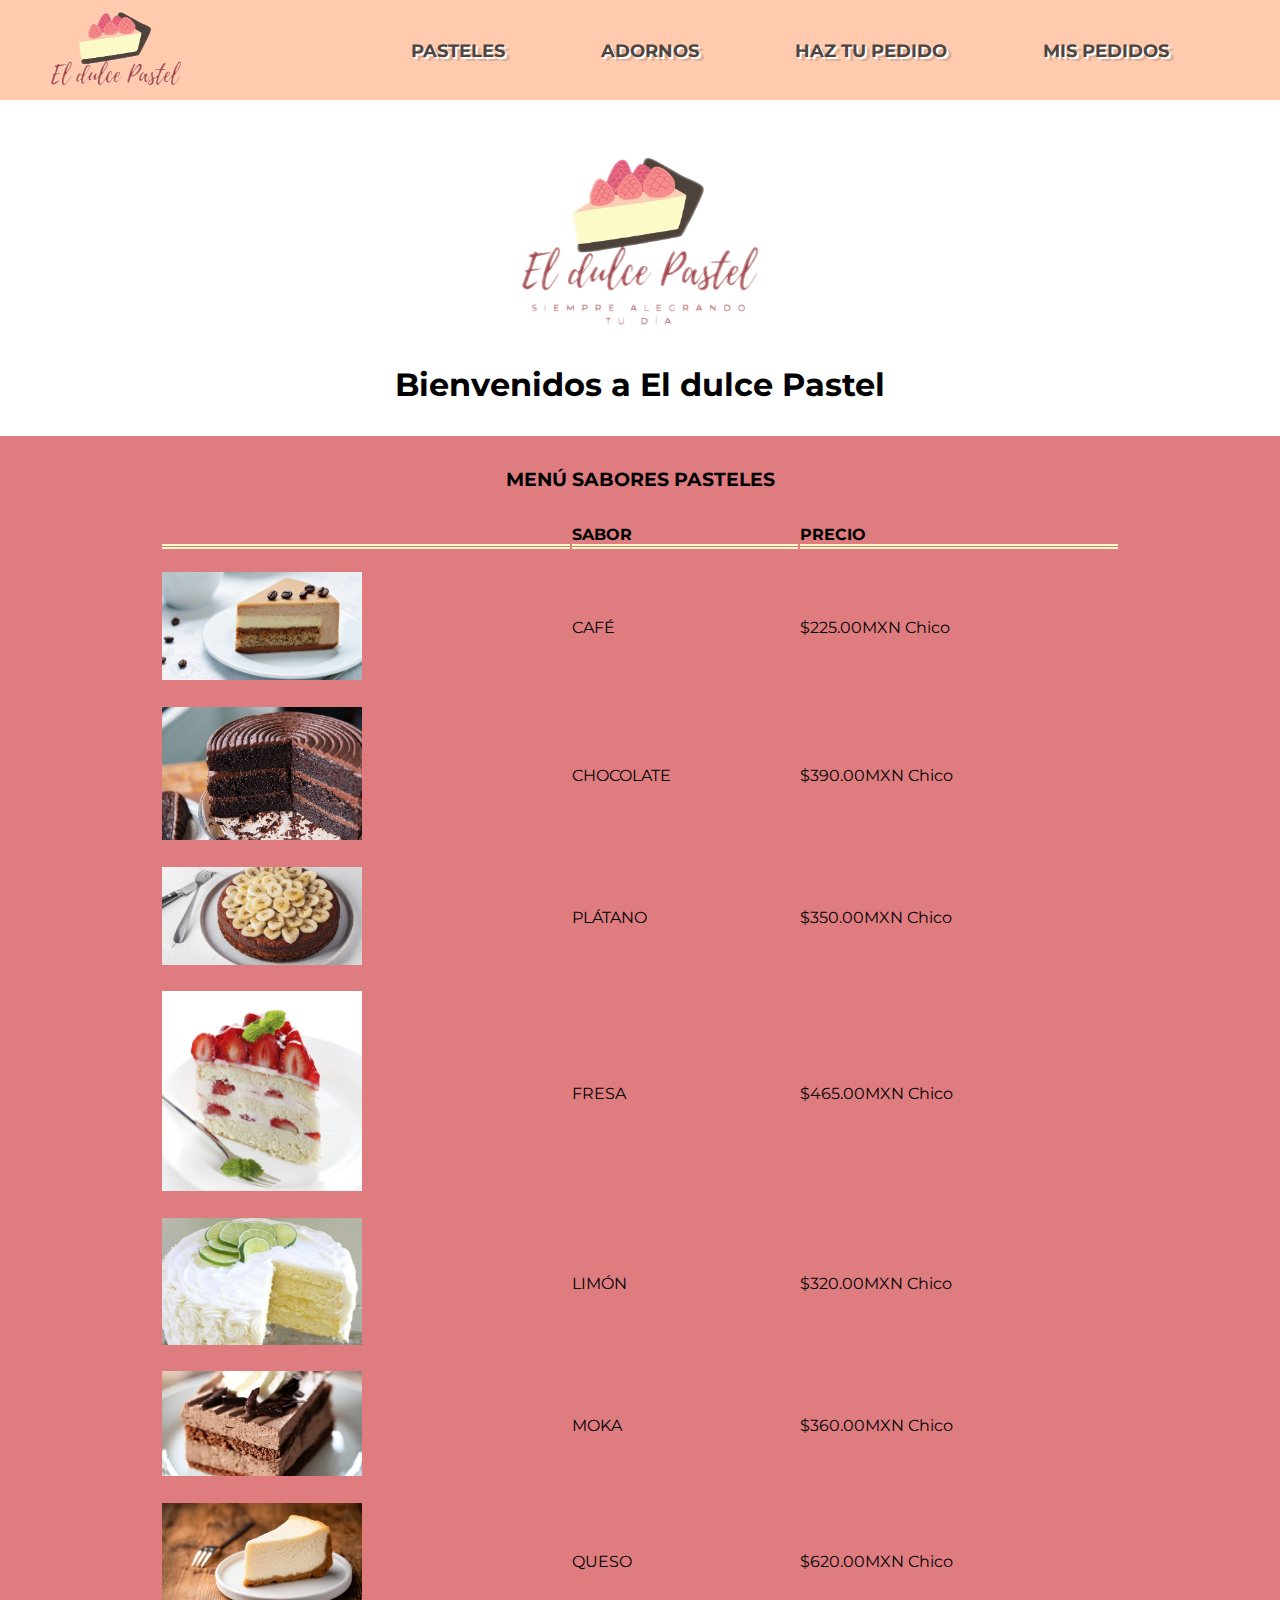
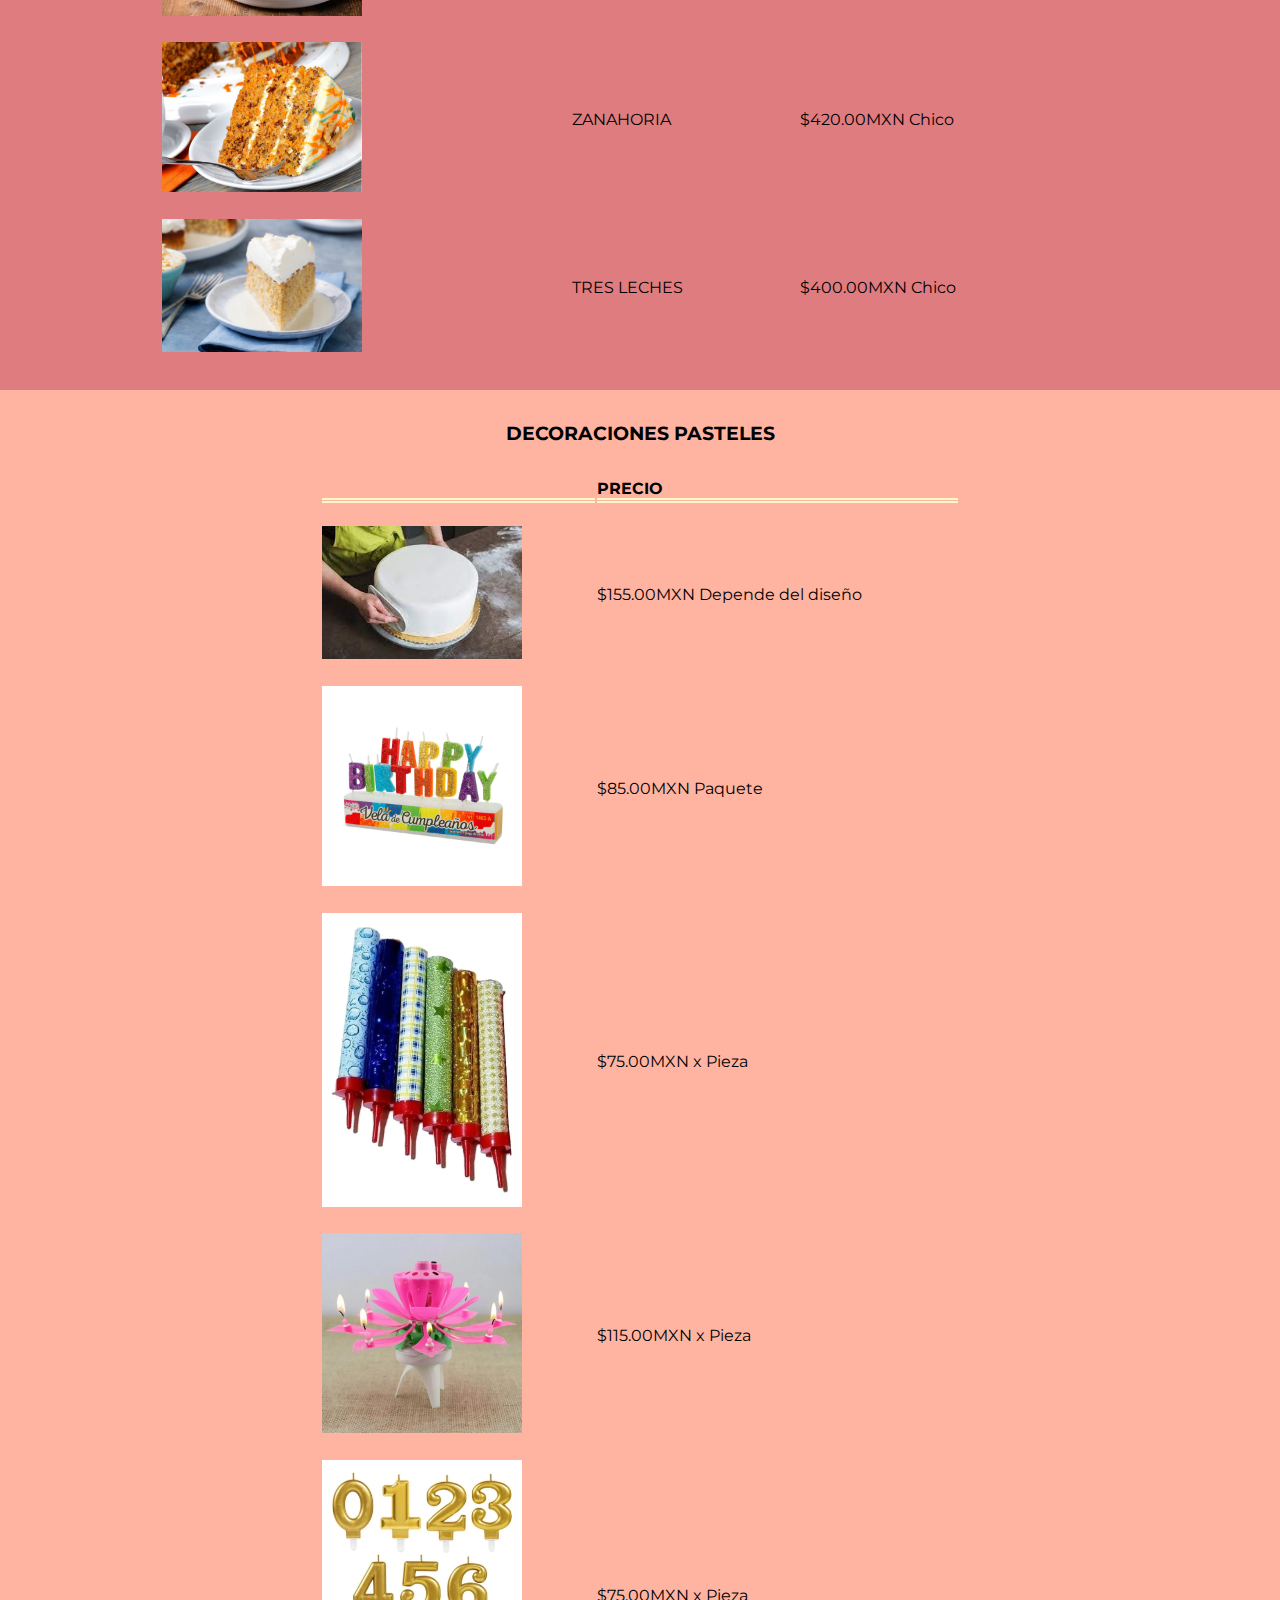
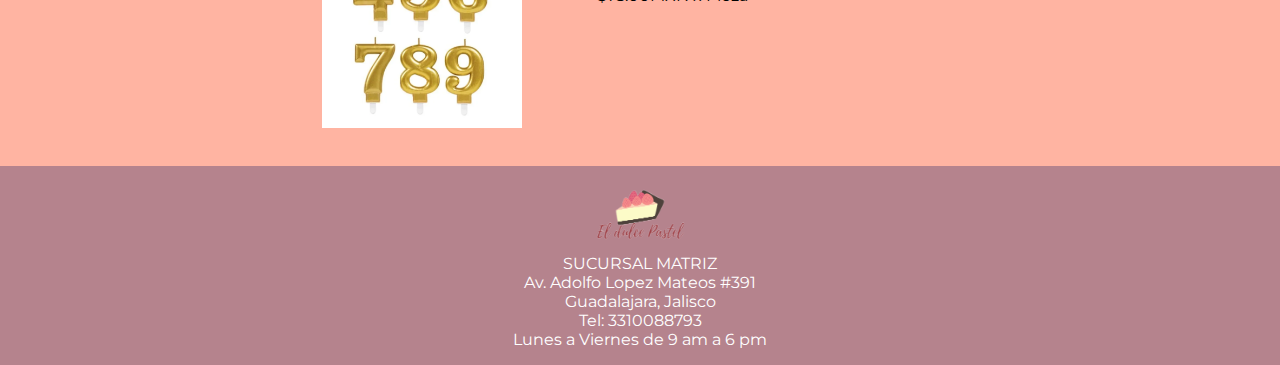
<file: 02-HTML/index.html>
<!DOCTYPE html>
<html lang="en">
    <head>
        <meta charset="UTF-8">
        <meta http-equiv="X-UA-Compatible" content="IE=edge">
        <meta name="viewport" content="width=device-width, initial-scale=1.0">
        <link rel="stylesheet" href="styles.css">
        <link href="https://fonts.googleapis.com/css2?family=Lexend:wght@100;400;500;700&family=Montserrat:wght@100;400;500;600&display=swap" rel="stylesheet">
        <!--Fav Icon-->
        <link rel="shortcut icon" href="images/favicon.png" type="image/x-icon" />
        <title>El Dulce Pastel</title>
    </head>
    <body>
        <header>
            <div class="logo">
               <a href="index.html"><img class="logonav" src="images/logonav.png" alt="logo"></a>
            </div>
            <nav>
                <a class="nav-link" href="#pasteles">PASTELES</a>
                <a class="nav-link" href="#decos">ADORNOS</a>
                <a class="nav-link" href="./pages/pedido.html">HAZ TU PEDIDO</a>
                <a class="nav-link" href="./pages/inventario.html">MIS PEDIDOS</a>
            </nav>
        </header>

        <main>
            <img class="logomain" src="images/logo.png" alt="logo">
            <h1>Bienvenidos a El dulce Pastel</h1>
            <section class="pasteles" id="pasteles">
                <h3 style="margin-top: 2rem; text-align: center;">MENÚ SABORES PASTELES</h3>

                <table>
                    <thead>
                        <tr>
                            <th></th>
                            <th>SABOR</th>
                            <th>PRECIO</th>
                        </tr>
                    </thead>
                    <tbody>
                        <tr>
                            <td><img class="pastel" src="./images/sabores/cafe.jpeg" alt="Pastel de Café"></td>
                            <td>CAFÉ</td>
                            <td>$225.00MXN Chico</td>
                        </tr>
                        <tr>
                            <td><img class="pastel" src="./images/sabores/chocolate.jpeg" alt="Pastel de Chocolate"></td>
                            <td>CHOCOLATE</td>
                            <td>$390.00MXN Chico</td>
                        </tr>
                        <tr>
                            <td><img class="pastel" src="./images/sabores/platano.png" alt="Pastel de Plátano"></td>
                            <td>PLÁTANO</td>
                            <td>$350.00MXN Chico</td>
                        </tr>
                        <tr>
                            <td><img class="pastel" src="./images/sabores/fresa.jpeg" alt="Pastel de Fresa"></td>
                            <td>FRESA</td>
                            <td>$465.00MXN Chico</td>
                        </tr>
                        <tr>
                            <td><img class="pastel" src="./images/sabores/limon.jpeg" alt="Pastel de Limón"></td>
                            <td>LIMÓN</td>
                            <td>$320.00MXN Chico</td>
                        </tr>
                        <tr>
                            <td><img class="pastel" src="./images/sabores/moka.webp" alt="Pastel de Moka"></td>
                            <td>MOKA</td>
                            <td>$360.00MXN Chico</td>
                        </tr>
                        <tr>
                            <td><img class="pastel" src="./images/sabores/queso.jpeg" alt="Pastel de Queso"></td>
                            <td>QUESO</td>
                            <td>$620.00MXN Chico</td>
                        </tr>
                        <tr>
                            <td><img class="pastel" src="./images/sabores/zanahoria.jpeg" alt="Pastel de Zanahoria"></td>
                            <td>ZANAHORIA</td>
                            <td>$420.00MXN Chico</td>
                        </tr>
                        <tr>
                            <td><img class="pastel" src="./images/sabores/tresleches.jpeg" alt="Pastel de Tres Leches"></td>
                            <td>TRES LECHES</td>
                            <td>$400.00MXN Chico</td>
                        </tr>
                    </tbody>
                </table>
            </section>

            <section class="decoraciones" id="decos">
                <h3 style="text-align: center;">DECORACIONES PASTELES</h3>

                <table>
                    <thead>
                        <tr>
                            <th></th>
                            <th>PRECIO</th>
                        </tr>
                    </thead>
                    <tbody>
                        <tr>
                            <td><img class="decoracion" src="./images/deco/foundant.jpeg" alt="Decoración con Fondant"></td>
                            <td>$155.00MXN Depende del diseño</td>
                        </tr>
                        <tr>
                            <td><img class="decoracion" src="./images/deco/velahbd.jpeg" alt="Vela Letrero Feliz cumpleaños"></td>
                            <td>$85.00MXN Paquete</td>
                        </tr>
                        <tr>
                            <td><img class="decoracion" src="./images/deco/velamagica.webp" alt="Vela mágica" height="50%"></td>
                            <td>$75.00MXN x Pieza</td>
                        </tr>
                        <tr>
                            <td><img class="decoracion" src="./images/deco/velamusical.webp" alt="Vela musical"></td>
                            <td>$115.00MXN x Pieza</td>
                        </tr>
                        <tr>
                            <td><img class="decoracion" src="./images/deco/velanumeros.webp" alt="Vela de número"></td>
                            <td>$75.00MXN x Pieza</td>
                        </tr>
                    </tbody>
                </table>
            </section>
        </main>

            <footer>
                <ul style="text-align: center; padding: 1rem 0; color:#FFF;">
                    <li><img src="images/logonav.png" alt="logo" width="100px"></li>
                    <li>SUCURSAL MATRIZ</li>
                    <li>Av. Adolfo Lopez Mateos #391</li>
                    <li>Guadalajara, Jalisco</li>
                    <li><a href="tel:+523310088793" target="_blank" style="color:#FFF;">Tel: 3310088793</a></li>
                    <li>Lunes a Viernes de 9 am a 6 pm</li>
                </ul>
            </footer>
    </body>
</html>
</file>
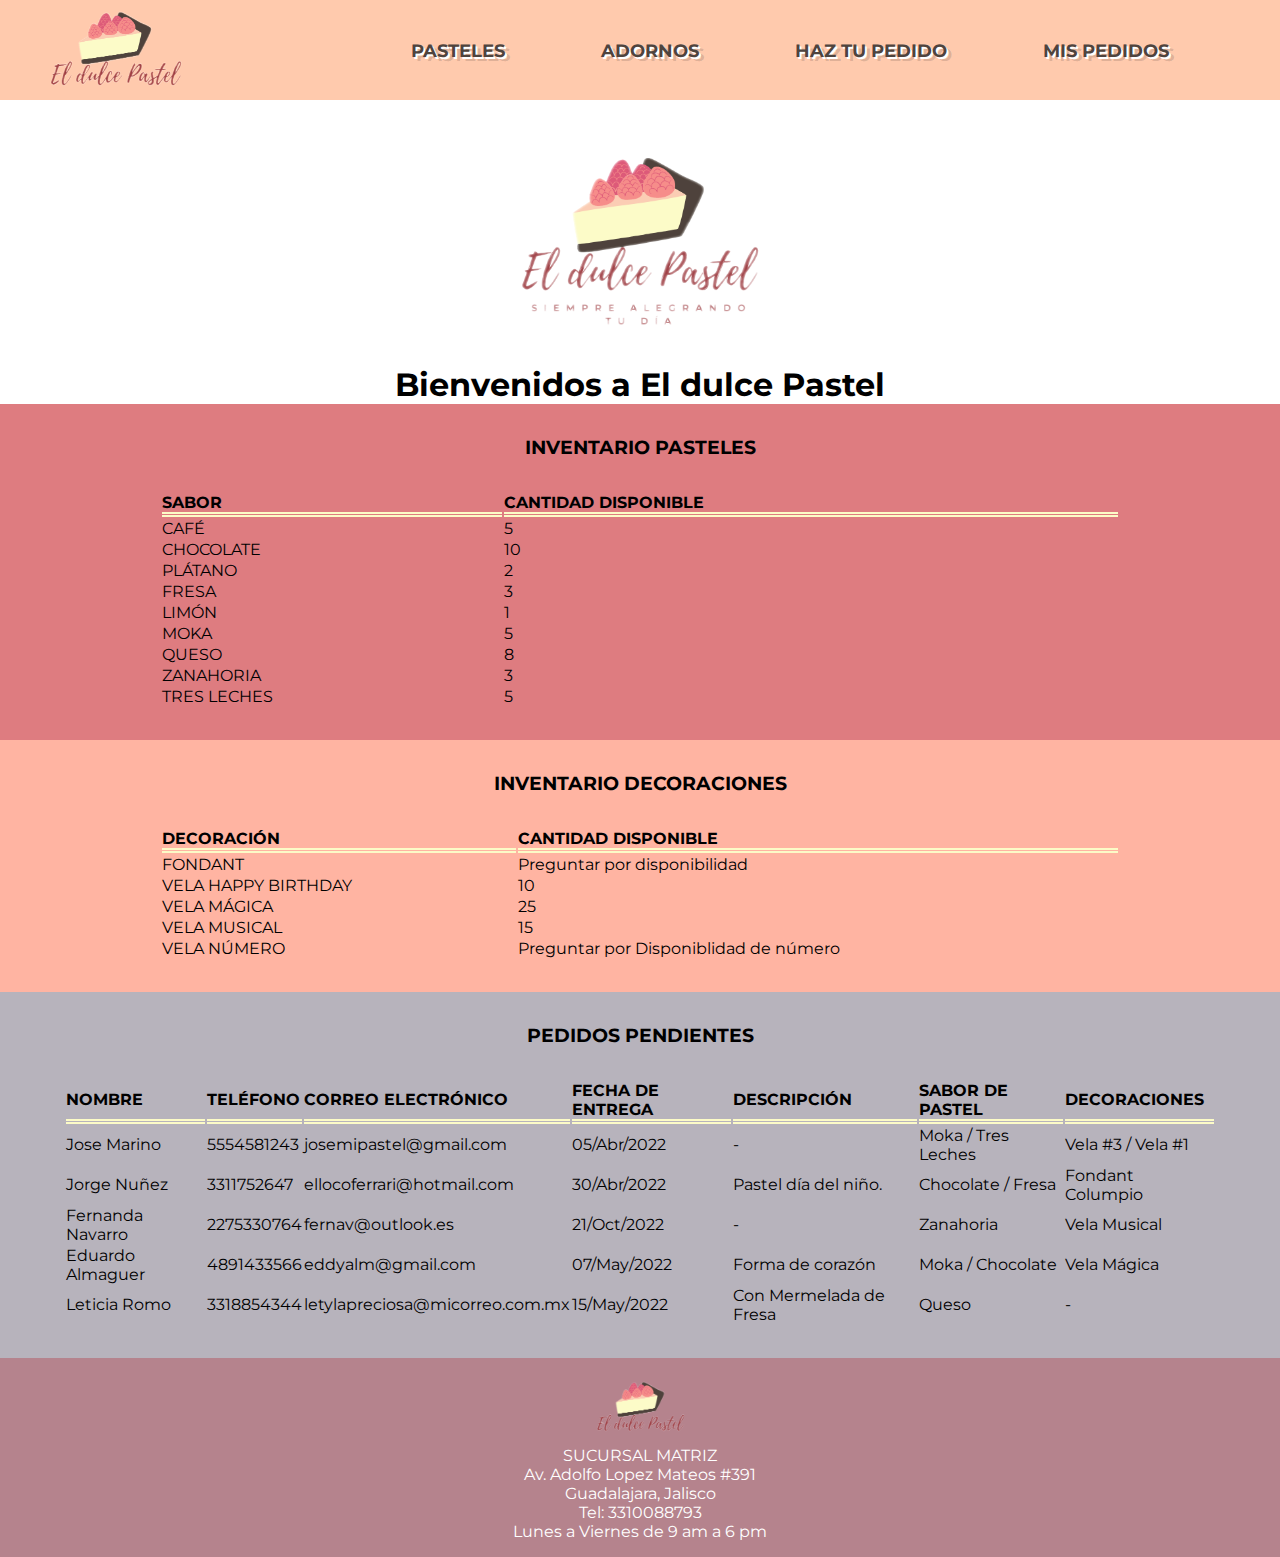
<file: 02-HTML/pages/inventario.html>
<!DOCTYPE html>
<html lang="en">
    <head>
        <meta charset="UTF-8">
        <meta http-equiv="X-UA-Compatible" content="IE=edge">
        <meta name="viewport" content="width=device-width, initial-scale=1.0">
        <link rel="stylesheet" href="../styles.css">
        <link href="https://fonts.googleapis.com/css2?family=Lexend:wght@100;400;500;700&family=Montserrat:wght@100;400;500;600&display=swap" rel="stylesheet">
        <!--Fav Icon-->
        <link rel="shortcut icon" href="../images/favicon.png" type="image/x-icon" />
        <title>El Dulce Pastel</title>
    </head>
    <body>
        <header>
            <div class="logo">
               <a href="../index.html"><img class="logonav" src="../images/logonav.png" alt="logo"></a>
            </div>
            <nav>
                <a class="nav-link" href="../index.html#pasteles">PASTELES</a>
                <a class="nav-link" href="../index.html#decos">ADORNOS</a>
                <a class="nav-link" href="./pedido.html">HAZ TU PEDIDO</a>
                <a class="nav-link" href="./inventario.html">MIS PEDIDOS</a>
            </nav>
        </header>

        <main>
            <img class="logomain" src="../images/logo.png" alt="logo">
            <h1>Bienvenidos a El dulce Pastel</h1>

            <section class="inv_pasteles">
                <h3 style="text-align: center;">INVENTARIO PASTELES</h3>

                <table>
                    <thead>
                        <tr>
                            <th>SABOR</th>
                            <th>CANTIDAD DISPONIBLE</th>
                        </tr>
                    </thead>
                    <tbody>
                        <tr>
                            <td>CAFÉ</td>
                            <td>5</td>
                        </tr>
                        <tr>
                            <td>CHOCOLATE</td>
                            <td>10</td>
                        </tr>
                        <tr>
                            <td>PLÁTANO</td>
                            <td>2</td>
                        </tr>
                        <tr>
                            <td>FRESA</td>
                            <td>3</td>
                        </tr>
                        <tr>
                            <td>LIMÓN</td>
                            <td>1</td>
                        </tr>
                        <tr>
                            <td>MOKA</td>
                            <td>5</td>
                        </tr>
                        <tr>
                            <td>QUESO</td>
                            <td>8</td>
                        </tr>
                        <tr>
                            <td>ZANAHORIA</td>
                            <td>3</td>
                        </tr>
                        <tr>
                            <td>TRES LECHES</td>
                            <td>5</td>
                        </tr>
                    </tbody>
                </table>
            </section>
            
            <section class="inv_decos">
                <h3 style="text-align: center;">INVENTARIO DECORACIONES</h3>

                <table>
                    <thead>
                        <tr>
                            <th>DECORACIÓN</th>
                            <th>CANTIDAD DISPONIBLE</th>
                        </tr>
                    </thead>
                    <tbody>
                        <tr>
                            <td>FONDANT</td>
                            <td>Preguntar por disponibilidad</td>
                        </tr>
                        <tr>
                            <td>VELA HAPPY BIRTHDAY</td>
                            <td>10</td>
                        </tr>
                        <tr>
                            <td>VELA MÁGICA</td>
                            <td>25</td>
                        </tr>
                        <tr>
                            <td>VELA MUSICAL</td>
                            <td>15</td>
                        </tr>
                        <tr>
                            <td>VELA NÚMERO</td>
                            <td>Preguntar por Disponiblidad de número</td>
                        </tr>
                    </tbody>
                </table>
            </section>

            <section class="inv_pedidos">
                <h3 style="text-align: center;">PEDIDOS PENDIENTES</h3>

                <table>
                    <thead>
                        <tr>
                            <th>NOMBRE</th>
                            <th>TELÉFONO</th>
                            <th>CORREO ELECTRÓNICO</th>
                            <th>FECHA DE ENTREGA</th>
                            <th>DESCRIPCIÓN</th>
                            <th>SABOR DE PASTEL</th>
                            <th>DECORACIONES</th>
                        </tr>
                    </thead>
                    <tbody>
                        <tr>
                            <td>Jose Marino</td>
                            <td>5554581243</td>
                            <td>josemipastel@gmail.com</td>
                            <td>05/Abr/2022</td>
                            <td>-</td>
                            <td>Moka / Tres Leches</td>
                            <td>Vela #3 / Vela #1</td>
                        </tr>
                        <tr>
                            <td>Jorge Nuñez</td>
                            <td>3311752647</td>
                            <td>ellocoferrari@hotmail.com</td>
                            <td>30/Abr/2022</td>
                            <td>Pastel día del niño.</td>
                            <td>Chocolate / Fresa</td>
                            <td>Fondant Columpio</td>
                        </tr>
                        <tr>
                            <td>Fernanda Navarro</td>
                            <td>2275330764</td>
                            <td>fernav@outlook.es</td>
                            <td>21/Oct/2022</td>
                            <td>-</td>
                            <td>Zanahoria</td>
                            <td>Vela Musical</td>
                        </tr>
                        <tr>
                            <td>Eduardo Almaguer</td>
                            <td>4891433566</td>
                            <td>eddyalm@gmail.com</td>
                            <td>07/May/2022</td>
                            <td>Forma de corazón</td>
                            <td>Moka / Chocolate</td>
                            <td>Vela Mágica</td>
                        </tr>
                        <tr>
                            <td>Leticia Romo</td>
                            <td>3318854344</td>
                            <td>letylapreciosa@micorreo.com.mx</td>
                            <td>15/May/2022</td>
                            <td>Con Mermelada de Fresa</td>
                            <td>Queso</td>
                            <td>-</td>
                        </tr>
                    </tbody>
                </table>
            </section>

        </main>
        <footer>
            <ul style="text-align: center; padding: 1rem 0; color:#FFF;">
                <li><img src="../images/logonav.png" alt="logo" width="100px"></li>
                <li>SUCURSAL MATRIZ</li>
                <li>Av. Adolfo Lopez Mateos #391</li>
                <li>Guadalajara, Jalisco</li>
                <li><a href="tel:+523310088793" target="_blank" style="color:#FFF;">Tel: 3310088793</a></li>
                <li>Lunes a Viernes de 9 am a 6 pm</li>
            </ul>
        </footer>
    </body>
</html>
</file>
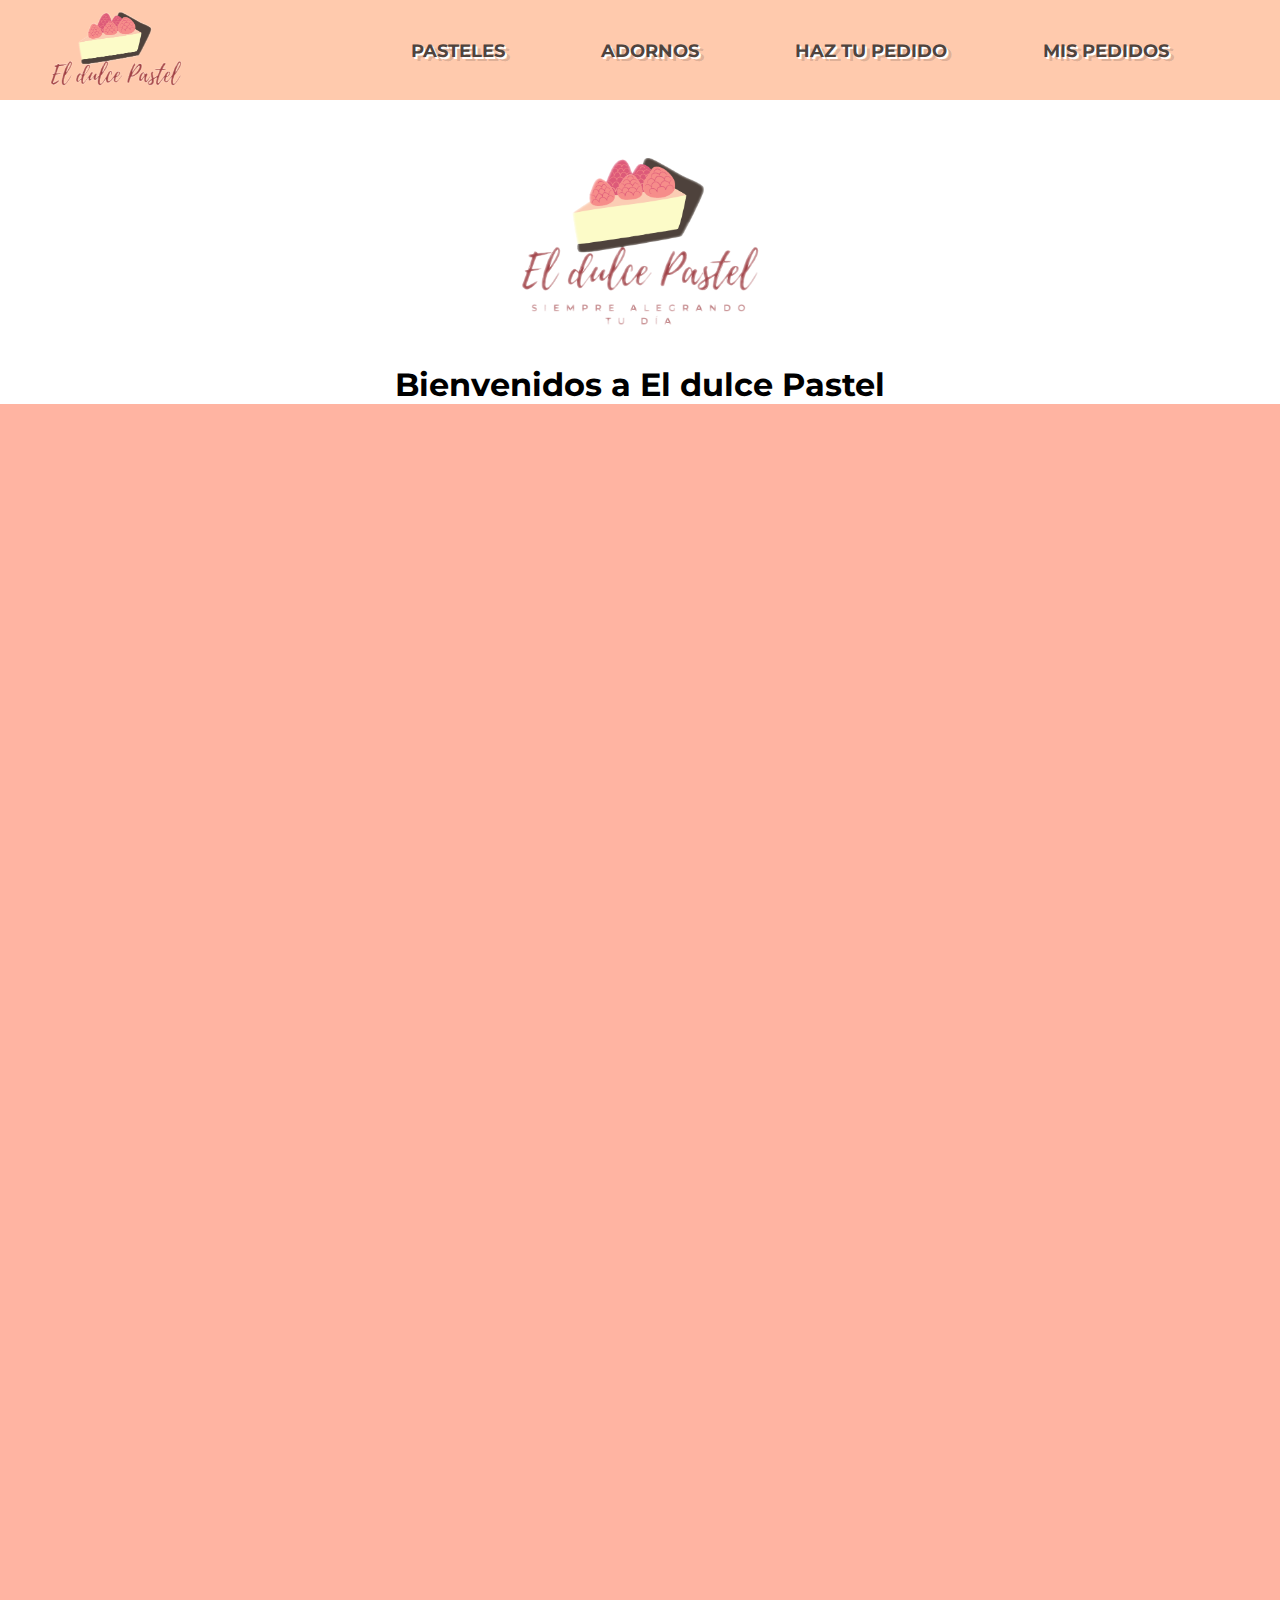
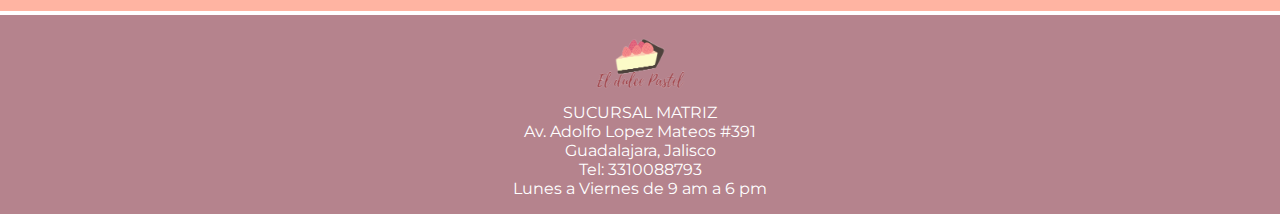
<file: 02-HTML/pages/pedido.html>
<!DOCTYPE html>
<html lang="en">
    <head>
        <meta charset="UTF-8">
        <meta http-equiv="X-UA-Compatible" content="IE=edge">
        <meta name="viewport" content="width=device-width, initial-scale=1.0">
        <link rel="stylesheet" href="../styles.css">
        <link href="https://fonts.googleapis.com/css2?family=Lexend:wght@100;400;500;700&family=Montserrat:wght@100;400;500;600&display=swap" rel="stylesheet">
        <!--Fav Icon-->
        <link rel="shortcut icon" href="../images/favicon.png" type="image/x-icon" />
        <title>El Dulce Pastel</title>
    </head>
    <body>
        <header>
            <div class="logo">
               <a href="../index.html"><img class="logonav" src="../images/logonav.png" alt="logo"></a>
            </div>
            <nav>
                <a class="nav-link" href="../index.html#pasteles">PASTELES</a>
                <a class="nav-link" href="../index.html#decos">ADORNOS</a>
                <a class="nav-link" href="./pedido.html">HAZ TU PEDIDO</a>
                <a class="nav-link" href="./inventario.html">MIS PEDIDOS</a>
            </nav>
        </header>

        <main>
            <img class="logomain" src="../images/logo.png" alt="logo">
            <h1>Bienvenidos a El dulce Pastel</h1>
            <iframe src="https://www.cognitoforms.com/f/JTIPNqJXu0CpgxDv7YUYyw/1" style="border:0;width:100%; background-color: #FFB4A2;" height="1207"></iframe>
            <script src="https://www.cognitoforms.com/f/iframe.js"></script>
        </main>

        <footer>
            <ul style="text-align: center; padding: 1rem 0; color:#FFF;">
                <li><img src="../images/logonav.png" alt="logo" width="100px"></li>
                <li>SUCURSAL MATRIZ</li>
                <li>Av. Adolfo Lopez Mateos #391</li>
                <li>Guadalajara, Jalisco</li>
                <li><a href="tel:+523310088793" target="_blank" style="color:#FFF;">Tel: 3310088793</a></li>
                <li>Lunes a Viernes de 9 am a 6 pm</li>
            </ul>
        </footer>
    </body>
</html>
</file>
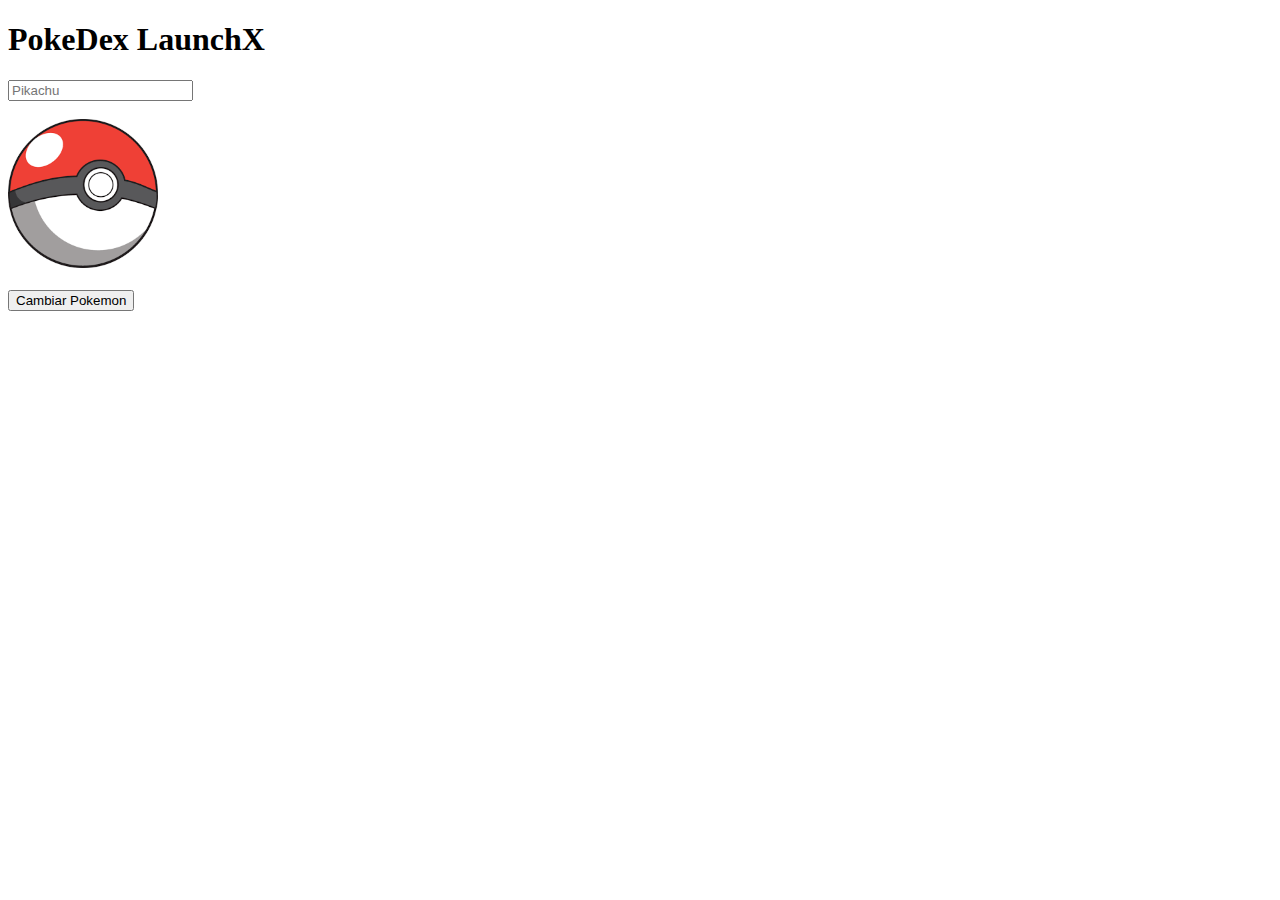
<file: 04-JS/PokeAPI/pokeapi.html>
<!DOCTYPE html>
<html lang="en">
<head>
    <meta charset="UTF-8">
    <meta http-equiv="X-UA-Compatible" content="IE=edge">
    <meta name="viewport" content="width=device-width, initial-scale=1.0">
    <title>PokeDex LaunchX</title>
</head>
<body>
    <h1>PokeDex LaunchX</h1>
    <input type="text" placeholder="Pikachu" name="pokeName" id="pokeName">
    <br><br>
    <img src="./descarga (1).png" alt="Pokemon" id="pokeImg" width="150px">
    <br><br>
    <button onclick="fetchPokemon()">Cambiar Pokemon</button>
</body>
<footer>
    <script src="./pokedex.js"></script>
</footer>
</html>
</file>
<file: 02-HTML/styles.css>
* {
    margin: 0;
    padding: 0;
    box-sizing: border-box;
    text-decoration: none;
    font-family: 'Montserrat', sans-serif;
    scroll-behavior: smooth;
}

header {
    background-color: #FFCAAD;
    width: 100%;
    height: 100px;
    display: flex;
    justify-content: space-between;
    align-items: center;
    position: fixed;
    top: 0;
}

main {
    margin-top: 150px;
}

.logo {
    height: 100px;
    width: 300px;
}

.logomain {
    display: block;
    margin: 1rem auto;
    width: 20%;
}

.logonav {
    margin-left: 2.5rem;
    width: 50%;
}

nav{
    margin: 0 auto;
    display: flex;
}

nav .nav-link{
    color: #4f443e;
    font-size: 1.1rem;
    padding: 0 3rem;
    font-weight: bold;
    text-shadow: 2px 2px 0px #FFFFFF, 5px 4px 0px rgba(0,0,0,0.15), 14px 11px 2px rgba(0,0,0,0);
}

nav .nav-link:hover {
    text-shadow: none;
}

h1 {
    text-align: center;
    margin-top: 2rem;
}

h3 {
    text-align: center;
    padding: 2rem 0;
}

.pastel, .decoracion{
    width: 200px;
    height: auto;
}

.pasteles, .inv_pasteles {
    background-color: #DE7C80;
}

.decoraciones, .inv_decos{
    background-color: #ffb4a2;   
}

.inv_pedidos{
    background-color: #B7B3BC;   
}

.pasteles table, .inv_pasteles table, .inv_decos table{
    width: 75%;
    margin: 0 auto;
    padding-bottom: 2rem;
}

.decoraciones table {
    width: 50%;
    margin: 0 auto;
    padding-bottom: 2rem;
}

.inv_pedidos table {
    width: 90%;
    margin: 0 auto;
    padding-bottom: 2rem;
}

th{
    text-align: left;
}

th {
    border-bottom: 5px double #FCFBC7;   
}

.pasteles td, .decoraciones td{
    padding-top: 1.3rem;
}

footer {
    background-color: #b5838d;
}
</file>
